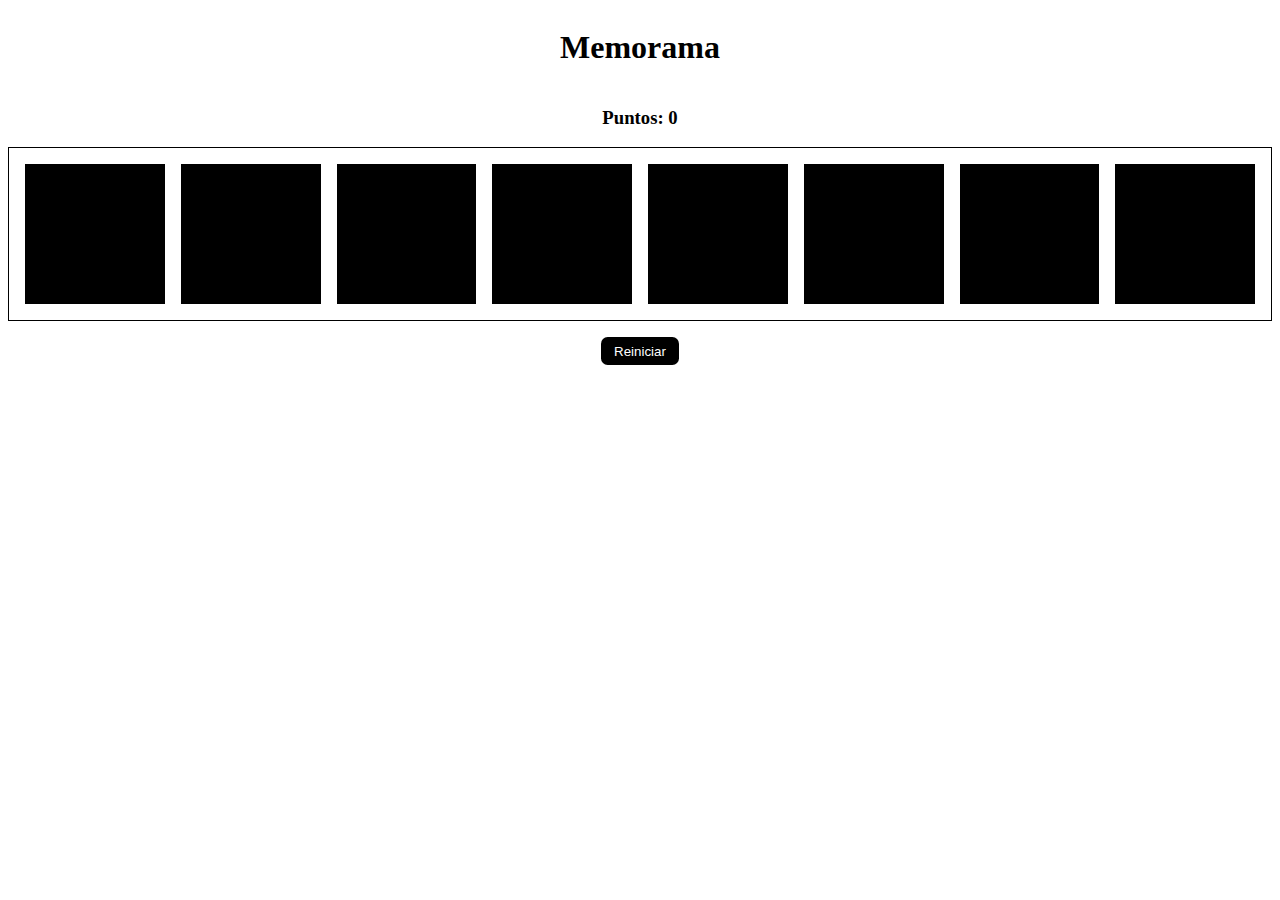
<file: tarea_3/index.html>
<!DOCTYPE html>
<html lang="en">
<head>
  <meta charset="UTF-8">
  <meta name="viewport" content="width=device-width, initial-scale=1.0">
  <title>Memorama</title>
  <link rel="stylesheet" href="style.css">
</head>
<body>
  <h1>Memorama</h1>
  <h3 class="score">Puntos: 0</h3>
  <section>
    <div class="card covered" data-card="A">
      <h2>A</h2>
    </div>
    <div class="card covered" data-card="A">
      <h2>A</h2>
    </div>
    <div class="card covered" data-card="B">
      <h2>B</h2>
    </div>
    <div class="card covered" data-card="B">
      <h2>B</h2>
    </div>
    <div class="card covered" data-card="C">
      <h2>C</h2>
    </div>
    <div class="card covered" data-card="C">
      <h2>C</h2>
    </div>
    <div class="card covered" data-card="D">
      <h2>D</h2>
    </div>
    <div class="card covered" data-card="D">
      <h2>D</h2>
    </div>
  </section>
  <button type="button">Reiniciar</button>
  <script src="index.js"></script>
</body>
</html>
</file>
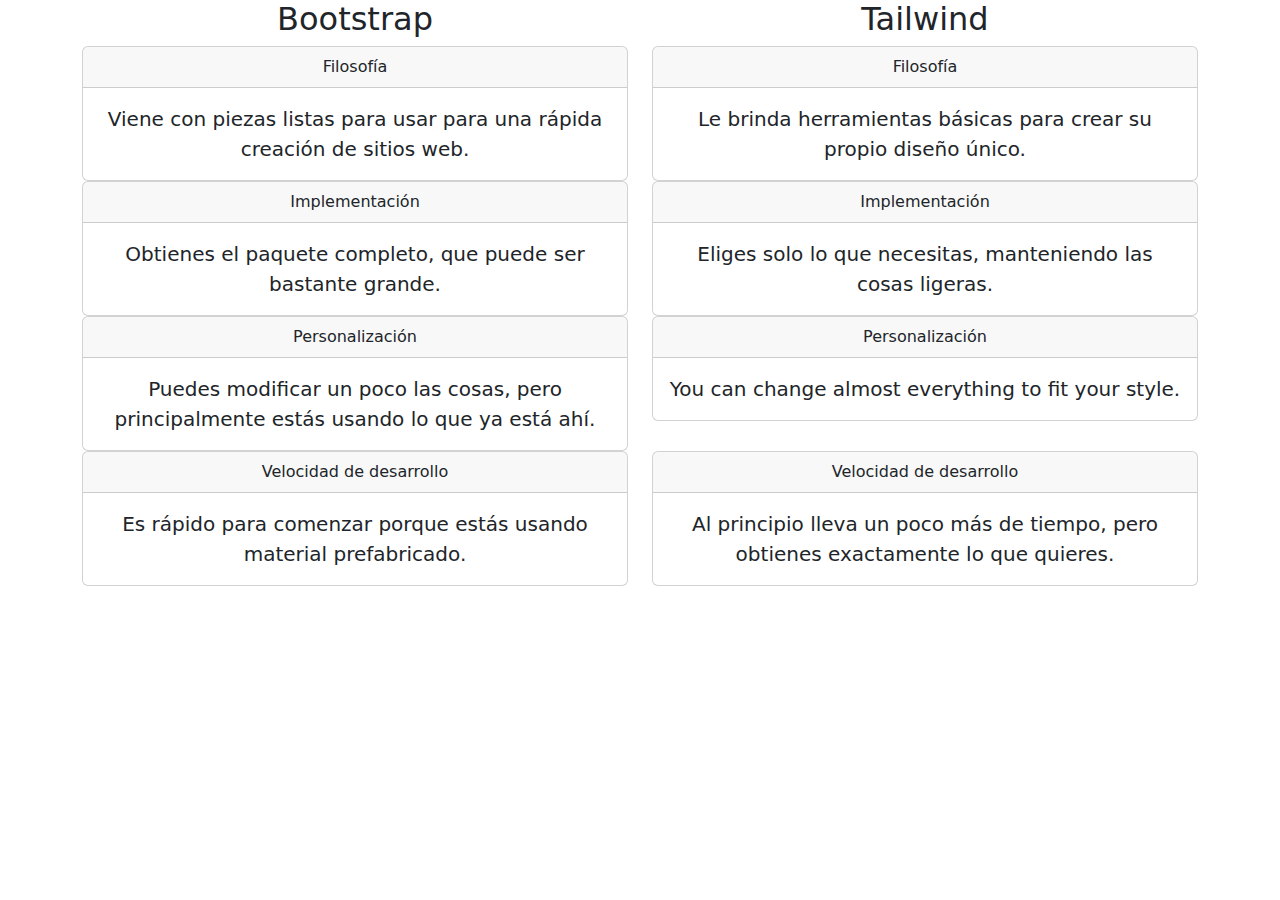
<file: tarea_2/bootstrap.html>
<!DOCTYPE html>
<html lang="en">
<head>
  <meta charset="UTF-8">
  <meta name="viewport" content="width=device-width, initial-scale=1.0">
  <title>Bootstrap Ejemplo</title>
  <link href="https://cdn.jsdelivr.net/npm/bootstrap@5.3.3/dist/css/bootstrap.min.css" rel="stylesheet" integrity="sha384-QWTKZyjpPEjISv5WaRU9OFeRpok6YctnYmDr5pNlyT2bRjXh0JMhjY6hW+ALEwIH" crossorigin="anonymous">
</head>
<body>
  <div class="container text-center">
    <div class="row row-cols-2">
      <div class="col">
        <h2>Bootstrap</h2>
      </div>
      <div class="col">
        <h2>Tailwind</h2>
      </div>
      <div class="col">
        <div class="card">
          <div class="card-header">
            Filosofía
          </div>
          <div class="card-body">
            <blockquote class="blockquote mb-0">
              <p>Viene con piezas listas para usar para una rápida creación de sitios web.</p>
            </blockquote>
          </div>
        </div>
      </div>
      <div class="col">
        <div class="card">
          <div class="card-header">
            Filosofía
          </div>
          <div class="card-body">
            <blockquote class="blockquote mb-0">
              <p>Le brinda herramientas básicas para crear su propio diseño único.</p>
            </blockquote>
          </div>
        </div>
      </div>
      <div class="col">
        <div class="card">
          <div class="card-header">
            Implementación
          </div>
          <div class="card-body">
            <blockquote class="blockquote mb-0">
              <p>Obtienes el paquete completo, que puede ser bastante grande.</p>
            </blockquote>
          </div>
        </div>
      </div>
      <div class="col">
        <div class="card">
          <div class="card-header">
            Implementación
          </div>
          <div class="card-body">
            <blockquote class="blockquote mb-0">
              <p>Eliges solo lo que necesitas, manteniendo las cosas ligeras.</p>
            </blockquote>
          </div>
        </div>
      </div>
      <div class="col">
        <div class="card">
          <div class="card-header">
            Personalización
          </div>
          <div class="card-body">
            <blockquote class="blockquote mb-0">
              <p>Puedes modificar un poco las cosas, pero principalmente estás usando lo que ya está ahí.</p>
            </blockquote>
          </div>
        </div>
      </div>
      <div class="col">
        <div class="card">
          <div class="card-header">
            Personalización
          </div>
          <div class="card-body">
            <blockquote class="blockquote mb-0">
              <p>You can change almost everything to fit your style.</p>
            </blockquote>
          </div>
        </div>
      </div>
      <div class="col">
        <div class="card">
          <div class="card-header">
            Velocidad de desarrollo
          </div>
          <div class="card-body">
            <blockquote class="blockquote mb-0">
              <p>Es rápido para comenzar porque estás usando material prefabricado.</p>
            </blockquote>
          </div>
        </div>
      </div>
      <div class="col">
        <div class="card">
          <div class="card-header">
            Velocidad de desarrollo
          </div>
          <div class="card-body">
            <blockquote class="blockquote mb-0">
              <p>Al principio lleva un poco más de tiempo, pero obtienes exactamente lo que quieres.</p>
            </blockquote>
          </div>
        </div>
      </div>
    </div>
  </div>

  <script src="https://cdn.jsdelivr.net/npm/bootstrap@5.3.3/dist/js/bootstrap.bundle.min.js" integrity="sha384-YvpcrYf0tY3lHB60NNkmXc5s9fDVZLESaAA55NDzOxhy9GkcIdslK1eN7N6jIeHz" crossorigin="anonymous"></script>
</body>
</html>
</file>
<file: tarea_3/style.css>
body {
  display: flex;
  flex-direction: column;
}

h1, h3 {
  text-align: center;
}

section {
  border: 1px solid #000;
  display: grid;
  grid-template-columns: repeat(8, 1fr);
  grid-gap: 1em;
  padding: 1em;
}

.card {
  display: flex;
  justify-content: center;
  align-items: center;
  border: 1px solid #000;
  min-height: 5rem;
  aspect-ratio: 1/1;
}

.covered {
  background-color: #000;
}

.covered h2 {
  display: none;
}

button {
  background-color: #000;
  color: #fff;
  border: none;
  padding: 0.5em 1em;
  margin: 1rem auto;
  cursor: pointer;
  border-radius: 0.5em;
}

@media screen and (max-width: 1024px){
  section {
    grid-template-columns: repeat(6, 1fr);
  }
}


@media screen and (max-width: 768px){
  section {
    grid-template-columns: repeat(4, 1fr);
  }
}
</file>
